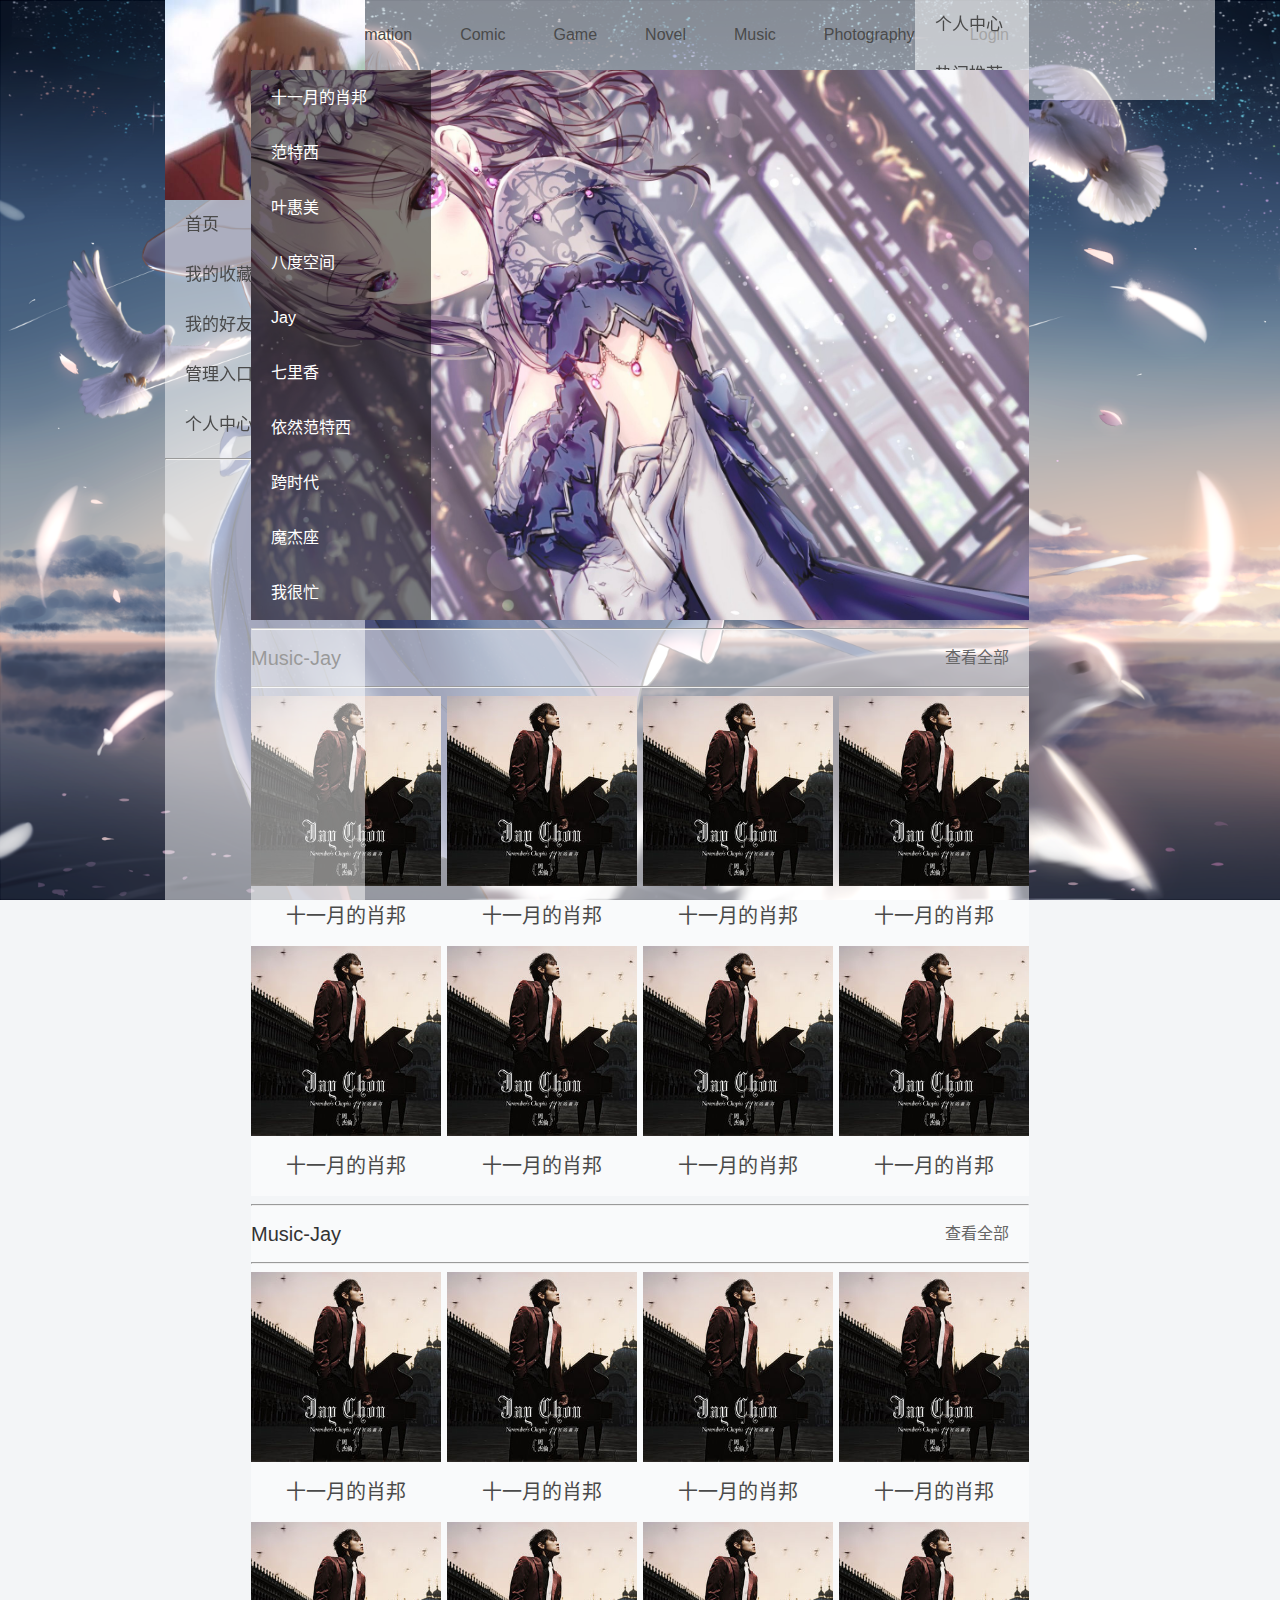
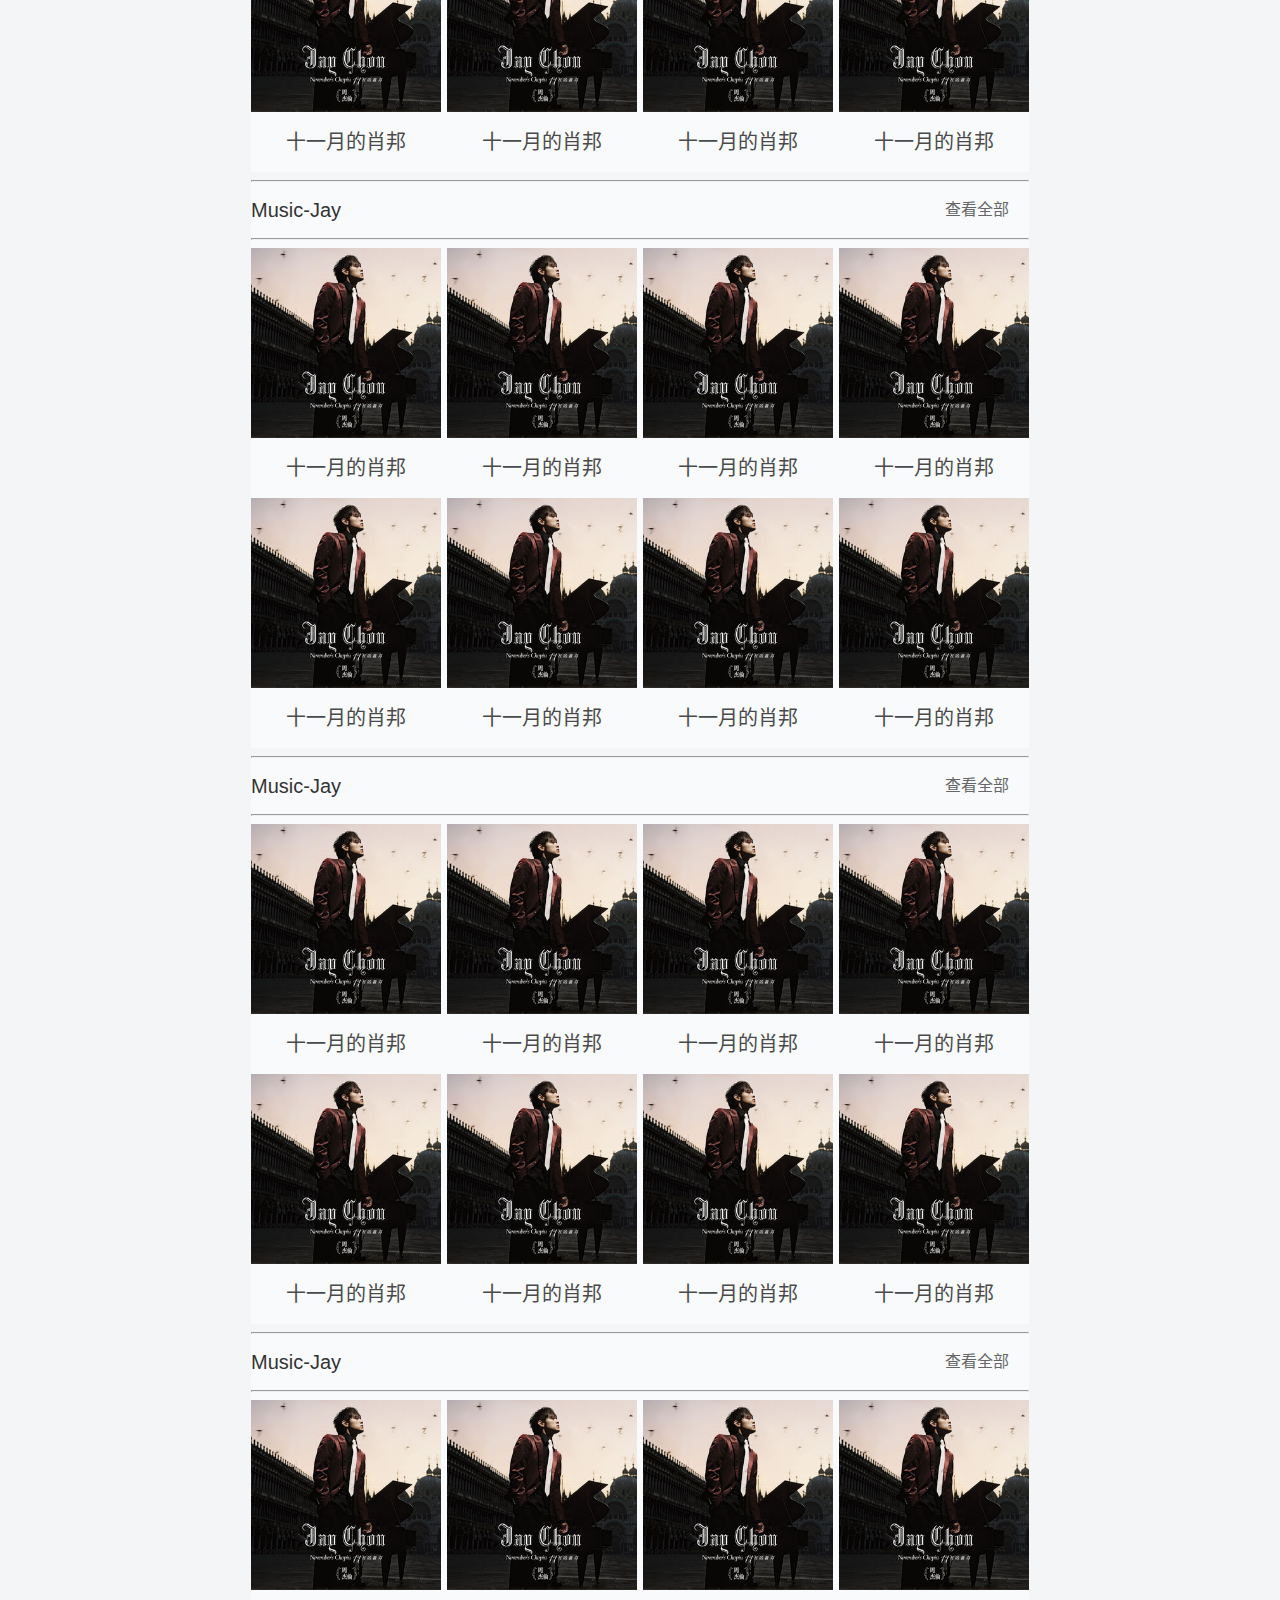
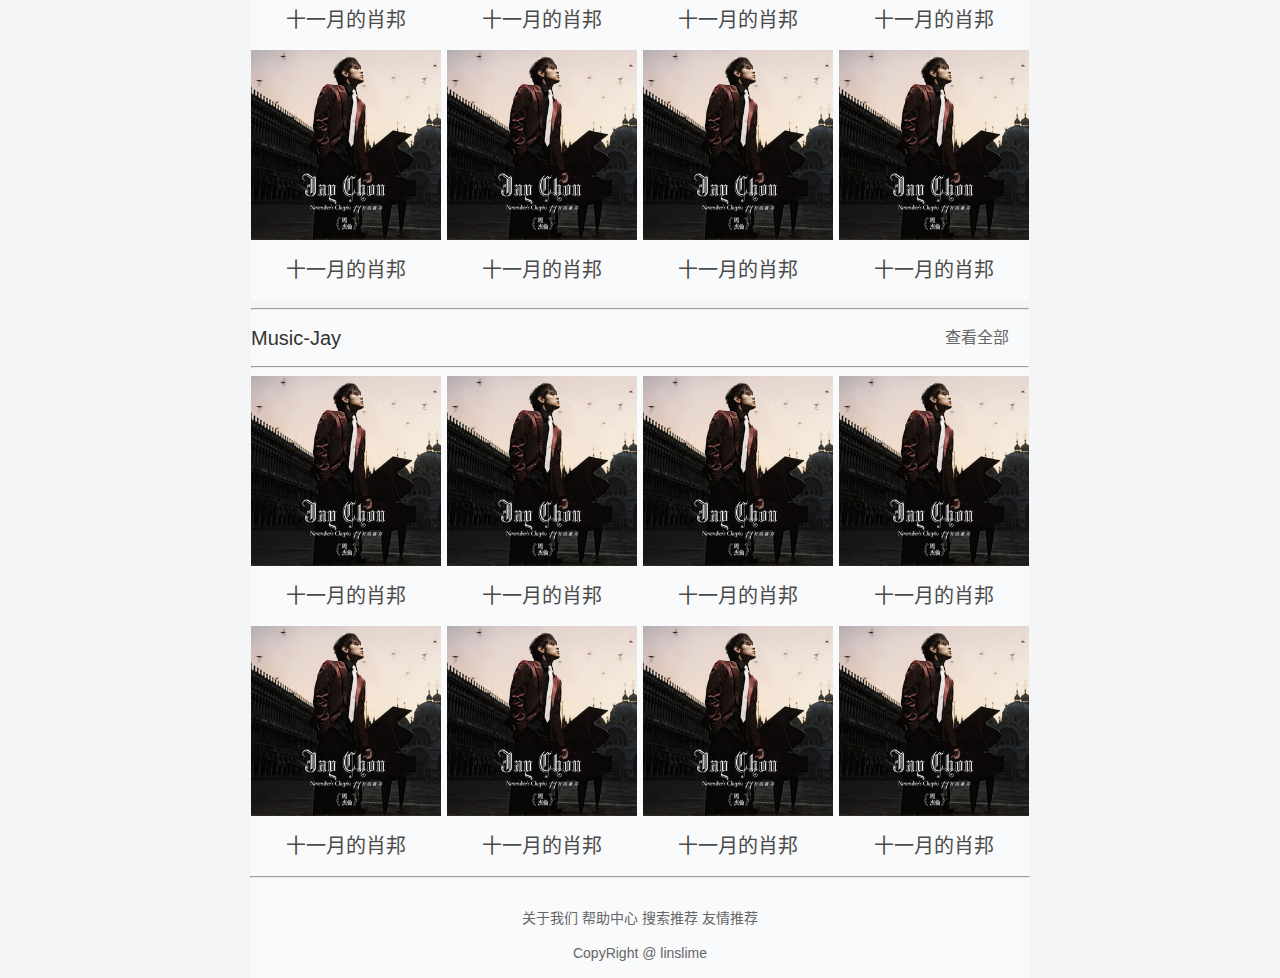
<file: index.html>
<!DOCTYPE html>
<html lang="zh-CN">
<head>
    <meta charset="UTF-8">
    <meta http-equiv="X-UA-Compatible" content="IE=edge">
    <meta name="viewport" content="width=device-width, initial-scale=1.0">
    <title>SPARKLE</title>
    <meta name="description" content="linslime的个人主页">
    <meta name="keywords" content="ACGN">
    <link rel="shortcut icon" href="favicon.ico" type="image/x-icon">
    <link rel="stylesheet" href="./css/base.css">
    <link rel="stylesheet" href="./css/common.css">
    <link rel="stylesheet" href="./css/index.css">
    <link rel="stylesheet" href="./css/linslime.css">
    
        
</head>
<body>
    <!-- 头部文件 -->
    <header>
        <!-- 主导航模块 -->
        <div class="SPARKLE-main-nav container" >
           <!-- 导航  -->
            <nav class="fl">
                <ul>
                    <li><a href="./index.html">首页</a></li>
                    <li><a href="javascript:;">Animation</a></li>
                    <li><a href="javascript:;">Comic</a></li>
                    <li><a href="javascript:;">Game</a></li>
                    <li><a href="./novel.html">Novel</a></li>
                    <li><a href="javascript:;">Music</a></li>
                    <li><a href="javascript:;">Photography</a></li>
                </ul>
                
            </nav>
            <div class="shortcut fr">
                <a href="./Login.html">Login</a>
            </div>
        </div>
        <div class="SPARKLE-left-nav container-fluid">
            <div class="logo">
                <img src="./images/logo.jpg" alt="">
            </div >
            <div class="row">
                <nav class="navbar navbar-inverse navbar-static-top">
                    <div class="container">
                        <ul class="nav navbar-nav navbar-right">
                            <li><a href="./index.html">首页</a></li>
                            <li><a href="#">我的收藏</a></li>
                            <li><a href="#">我的好友</a></li>
                            <li><a href="#">管理入口</a></li>
                            <li><a  href="./linslime.html">个人中心</a></li>
                        </ul>
                    </div>
                </nav>
            </div>
            <!-- 网站右侧栏 -->
            <div class="SPARKLE-right">
                <div class="row">
                    <nav class="">
                        <div class="">
                            <ul class="">
                                <li><a class="spa-route" href="/posts">个人中心</a></li>
                                <li><a class="spa-route" href="/about">热门推荐</a></li>
                            </ul>
                        </div>
                    </nav>
                </div>
                <div class="spa-content"></div> 
            </div>
            
            <hr>
        </div>
        
       
        <script src="./js/jQuery.js"></script>
        <script src="./js/SimpleRoute.js"></script>
        <script src="./js/app.js"></script>
    </header> 
    <!-- 网站入口 -->
    <div class="SPARKLE-entry container">
        <div class="container">
            <!-- 轮播图 -->
            <ul class="banner">
                <li>
                    <a href="#">
                        <img src="./images/banner.jpg" alt="" >
                    </a>
                </li>
            </ul>

            <!-- 模块分类侧边栏 -->
            <aside class="category">
                <ul>
                    <li><a href="#">十一月的肖邦</a></li>
                    <li><a href="#">范特西</a></li>
                    <li><a href="#">叶惠美</a></li>
                    <li><a href="#">八度空间</a></li>
                    <li><a href="#">Jay</a></li>
                    <li><a href="#">七里香</a></li>
                    <li><a href="#">依然范特西</a></li>
                    <li><a href="#">跨时代</a></li>
                    <li><a href="#">魔杰座</a></li>
                    <li><a href="#">我很忙</a></li>
                </ul>
            </aside>
        </div>
    </div>
    <!-- 网站右侧栏 -->
    <div class="SPARKLE-right">

    </div>
    <!-- Music模块 -->
    <div class="SPARKLE-Music-Jay container">
        <hr>
        <!-- Music模块的头部 -->
        <div class="music-hd">
            <!-- 左边的h2 -->
            <h2 class = "fl">
                Music-Jay
            </h2>
            <!-- 右侧的a -->
            <a href="#" class = "fr">查看全部</a>
        </div>

        <hr>
        
        <!-- Music模块的列表 -->
        <ul class="music-list">
            <li>
                <a href="#">
                    <img src="./images/image_1.jpg" alt="">
                    <h3>十一月的肖邦</h3>
                </a>
            </li>
            <li>
                <a href="#">
                    <img src="./images/image_1.jpg" alt="">
                    <h3>十一月的肖邦</h3>
                </a>
            </li>
            <li>
                <a href="#">
                    <img src="./images/image_1.jpg" alt="">
                    <h3>十一月的肖邦</h3>
                </a>
            </li>
            <li>
                <a href="#">
                    <img src="./images/image_1.jpg" alt="">
                    <h3>十一月的肖邦</h3>
                </a>
            </li>
        </ul>
        <ul class="music-list">
            <li>
                <a href="#">
                    <img src="./images/image_1.jpg" alt="">
                    <h3>十一月的肖邦</h3>
                </a>
            </li>
            <li>
                <a href="#">
                    <img src="./images/image_1.jpg" alt="">
                    <h3>十一月的肖邦</h3>
                </a>
            </li>
            <li>
                <a href="#">
                    <img src="./images/image_1.jpg" alt="">
                    <h3>十一月的肖邦</h3>
                </a>
            </li>
            <li>
                <a href="#">
                    <img src="./images/image_1.jpg" alt="">
                    <h3>十一月的肖邦</h3>
                </a>
            </li>
        </ul>
    </div>
    <div class="SPARKLE-Music-Jay container">
        <hr>
        <!-- Music模块的头部 -->
        <div class="music-hd">
            <!-- 左边的h2 -->
            <h2 class = "fl">
                Music-Jay
            </h2>
            <!-- 右侧的a -->
            <a href="#" class = "fr">查看全部</a>
        </div>

        <hr>
        
        <!-- Music模块的列表 -->
        <ul class="music-list">
            <li>
                <a href="#">
                    <img src="./images/image_1.jpg" alt="">
                    <h3>十一月的肖邦</h3>
                </a>
            </li>
            <li>
                <a href="#">
                    <img src="./images/image_1.jpg" alt="">
                    <h3>十一月的肖邦</h3>
                </a>
            </li>
            <li>
                <a href="#">
                    <img src="./images/image_1.jpg" alt="">
                    <h3>十一月的肖邦</h3>
                </a>
            </li>
            <li>
                <a href="#">
                    <img src="./images/image_1.jpg" alt="">
                    <h3>十一月的肖邦</h3>
                </a>
            </li>
        </ul>
        <ul class="music-list">
            <li>
                <a href="#">
                    <img src="./images/image_1.jpg" alt="">
                    <h3>十一月的肖邦</h3>
                </a>
            </li>
            <li>
                <a href="#">
                    <img src="./images/image_1.jpg" alt="">
                    <h3>十一月的肖邦</h3>
                </a>
            </li>
            <li>
                <a href="#">
                    <img src="./images/image_1.jpg" alt="">
                    <h3>十一月的肖邦</h3>
                </a>
            </li>
            <li>
                <a href="#">
                    <img src="./images/image_1.jpg" alt="">
                    <h3>十一月的肖邦</h3>
                </a>
            </li>
        </ul>
    </div> 
    <div class="SPARKLE-Music-Jay container">
        <hr>
        <!-- Music模块的头部 -->
        <div class="music-hd">
            <!-- 左边的h2 -->
            <h2 class = "fl">
                Music-Jay
            </h2>
            <!-- 右侧的a -->
            <a href="#" class = "fr">查看全部</a>
        </div>

        <hr>
        
        <!-- Music模块的列表 -->
        <ul class="music-list">
            <li>
                <a href="#">
                    <img src="./images/image_1.jpg" alt="">
                    <h3>十一月的肖邦</h3>
                </a>
            </li>
            <li>
                <a href="#">
                    <img src="./images/image_1.jpg" alt="">
                    <h3>十一月的肖邦</h3>
                </a>
            </li>
            <li>
                <a href="#">
                    <img src="./images/image_1.jpg" alt="">
                    <h3>十一月的肖邦</h3>
                </a>
            </li>
            <li>
                <a href="#">
                    <img src="./images/image_1.jpg" alt="">
                    <h3>十一月的肖邦</h3>
                </a>
            </li>
        </ul>
        <ul class="music-list">
            <li>
                <a href="#">
                    <img src="./images/image_1.jpg" alt="">
                    <h3>十一月的肖邦</h3>
                </a>
            </li>
            <li>
                <a href="#">
                    <img src="./images/image_1.jpg" alt="">
                    <h3>十一月的肖邦</h3>
                </a>
            </li>
            <li>
                <a href="#">
                    <img src="./images/image_1.jpg" alt="">
                    <h3>十一月的肖邦</h3>
                </a>
            </li>
            <li>
                <a href="#">
                    <img src="./images/image_1.jpg" alt="">
                    <h3>十一月的肖邦</h3>
                </a>
            </li>
        </ul>
    </div>
    <div class="SPARKLE-Music-Jay container">
        <hr>
        <!-- Music模块的头部 -->
        <div class="music-hd">
            <!-- 左边的h2 -->
            <h2 class = "fl">
                Music-Jay
            </h2>
            <!-- 右侧的a -->
            <a href="#" class = "fr">查看全部</a>
        </div>

        <hr>
        
        <!-- Music模块的列表 -->
        <ul class="music-list">
            <li>
                <a href="#">
                    <img src="./images/image_1.jpg" alt="">
                    <h3>十一月的肖邦</h3>
                </a>
            </li>
            <li>
                <a href="#">
                    <img src="./images/image_1.jpg" alt="">
                    <h3>十一月的肖邦</h3>
                </a>
            </li>
            <li>
                <a href="#">
                    <img src="./images/image_1.jpg" alt="">
                    <h3>十一月的肖邦</h3>
                </a>
            </li>
            <li>
                <a href="#">
                    <img src="./images/image_1.jpg" alt="">
                    <h3>十一月的肖邦</h3>
                </a>
            </li>
        </ul>
        <ul class="music-list">
            <li>
                <a href="#">
                    <img src="./images/image_1.jpg" alt="">
                    <h3>十一月的肖邦</h3>
                </a>
            </li>
            <li>
                <a href="#">
                    <img src="./images/image_1.jpg" alt="">
                    <h3>十一月的肖邦</h3>
                </a>
            </li>
            <li>
                <a href="#">
                    <img src="./images/image_1.jpg" alt="">
                    <h3>十一月的肖邦</h3>
                </a>
            </li>
            <li>
                <a href="#">
                    <img src="./images/image_1.jpg" alt="">
                    <h3>十一月的肖邦</h3>
                </a>
            </li>
        </ul>
    </div>
    <div class="SPARKLE-Music-Jay container">
        <hr>
        <!-- Music模块的头部 -->
        <div class="music-hd">
            <!-- 左边的h2 -->
            <h2 class = "fl">
                Music-Jay
            </h2>
            <!-- 右侧的a -->
            <a href="#" class = "fr">查看全部</a>
        </div>

        <hr>
        
        <!-- Music模块的列表 -->
        <ul class="music-list">
            <li>
                <a href="#">
                    <img src="./images/image_1.jpg" alt="">
                    <h3>十一月的肖邦</h3>
                </a>
            </li>
            <li>
                <a href="#">
                    <img src="./images/image_1.jpg" alt="">
                    <h3>十一月的肖邦</h3>
                </a>
            </li>
            <li>
                <a href="#">
                    <img src="./images/image_1.jpg" alt="">
                    <h3>十一月的肖邦</h3>
                </a>
            </li>
            <li>
                <a href="#">
                    <img src="./images/image_1.jpg" alt="">
                    <h3>十一月的肖邦</h3>
                </a>
            </li>
        </ul>
        <ul class="music-list">
            <li>
                <a href="#">
                    <img src="./images/image_1.jpg" alt="">
                    <h3>十一月的肖邦</h3>
                </a>
            </li>
            <li>
                <a href="#">
                    <img src="./images/image_1.jpg" alt="">
                    <h3>十一月的肖邦</h3>
                </a>
            </li>
            <li>
                <a href="#">
                    <img src="./images/image_1.jpg" alt="">
                    <h3>十一月的肖邦</h3>
                </a>
            </li>
            <li>
                <a href="#">
                    <img src="./images/image_1.jpg" alt="">
                    <h3>十一月的肖邦</h3>
                </a>
            </li>
        </ul>
    </div>
    <div class="SPARKLE-Music-Jay container">
        <hr>
        <!-- Music模块的头部 -->
        <div class="music-hd">
            <!-- 左边的h2 -->
            <h2 class = "fl">
                Music-Jay
            </h2>
            <!-- 右侧的a -->
            <a href="#" class = "fr">查看全部</a>
        </div>

        <hr>
        
        <!-- Music模块的列表 -->
        <ul class="music-list">
            <li>
                <a href="#">
                    <img src="./images/image_1.jpg" alt="">
                    <h3>十一月的肖邦</h3>
                </a>
            </li>
            <li>
                <a href="#">
                    <img src="./images/image_1.jpg" alt="">
                    <h3>十一月的肖邦</h3>
                </a>
            </li>
            <li>
                <a href="#">
                    <img src="./images/image_1.jpg" alt="">
                    <h3>十一月的肖邦</h3>
                </a>
            </li>
            <li>
                <a href="#">
                    <img src="./images/image_1.jpg" alt="">
                    <h3>十一月的肖邦</h3>
                </a>
            </li>
        </ul>
        <ul class="music-list">
            <li>
                <a href="#">
                    <img src="./images/image_1.jpg" alt="">
                    <h3>十一月的肖邦</h3>
                </a>
            </li>
            <li>
                <a href="#">
                    <img src="./images/image_1.jpg" alt="">
                    <h3>十一月的肖邦</h3>
                </a>
            </li>
            <li>
                <a href="#">
                    <img src="./images/image_1.jpg" alt="">
                    <h3>十一月的肖邦</h3>
                </a>
            </li>
            <li>
                <a href="#">
                    <img src="./images/image_1.jpg" alt="">
                    <h3>十一月的肖邦</h3>
                </a>
            </li>
        </ul>
    </div>
    <!-- 底部模块 -->
    <footer>
        
        <!-- 版权信息 -->
        <hr class="container">
        <div class="SPARKLE-copyright container">
            
            <div class="container">
                <p>
                    <a href="#">关于我们</a>
                    <a href="#">帮助中心</a>
                    <a href="#">搜索推荐</a>
                    <a href="#">友情推荐</a>
                </p>
                <p>CopyRight @ <a href="#">linslime</a></p>
            </div>
        </div>
    </footer>
</body>
</html>
</file>
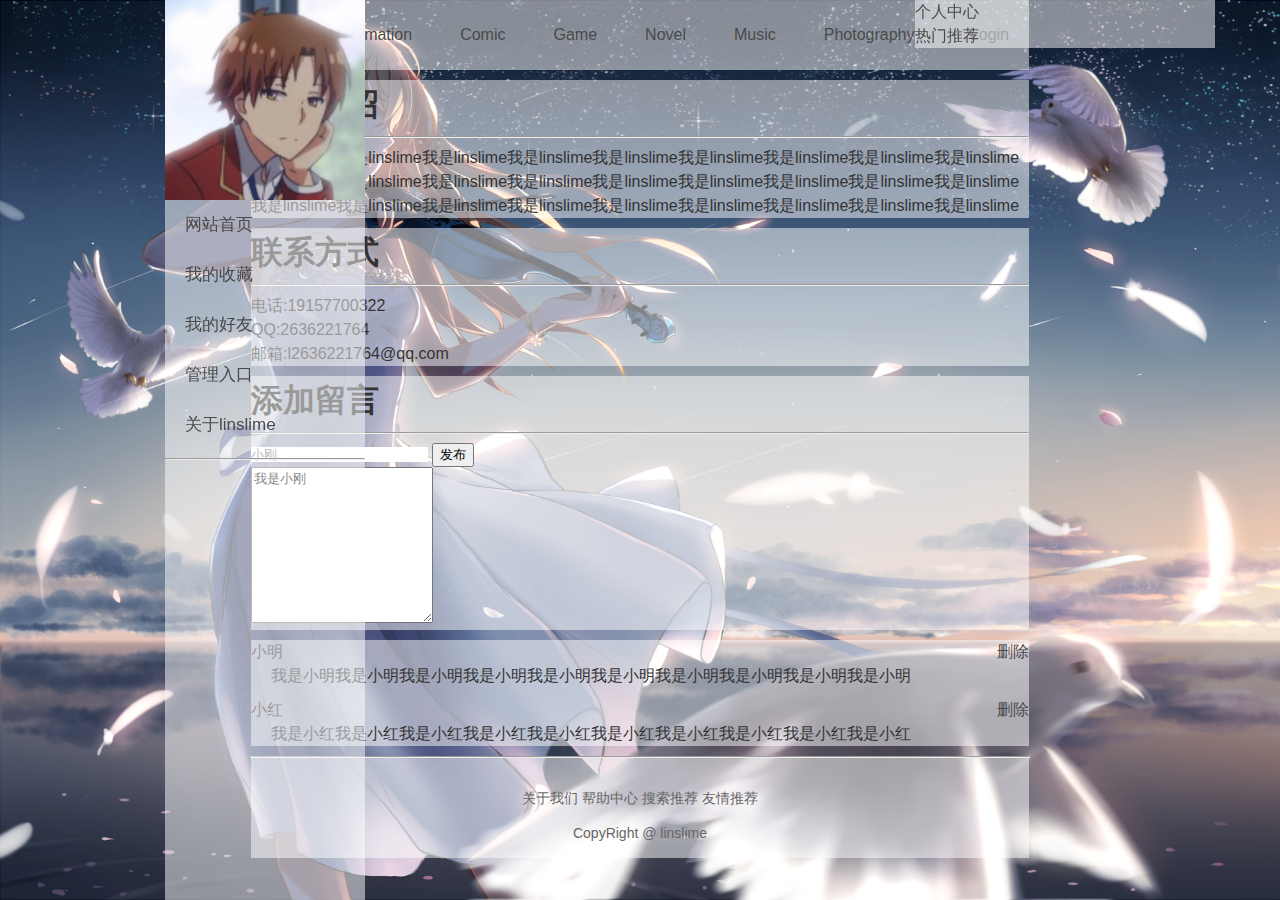
<file: linslime.html>
<!DOCTYPE html>
<html lang="en">
<head>
    <meta charset="UTF-8">
    <meta http-equiv="X-UA-Compatible" content="IE=edge">
    <meta name="viewport" content="width=device-width, initial-scale=1.0">
    <title>linslime</title>
    <meta name="description" content="linslime的个人主页">
    <meta name="keywords" content="ACGN">
    <link rel="shortcut icon" href="favicon.ico" type="image/x-icon">
    <link rel="stylesheet" href="./css/base.css">
    <link rel="stylesheet" href="./css/common.css">
    <link rel="stylesheet" href="./css/index.css">
    <link rel="stylesheet" href="./css/linslime.css">
</head>
<body>
     <!-- 头部文件 -->
     <header>
        <!-- 主导航模块 -->
        <div class="SPARKLE-main-nav container" >
           <!-- 导航  -->
            <nav class="fl">
                <ul>
                    <li><a href="./index.html">首页</a></li>
                    <li><a href="javascript:;">Animation</a></li>
                    <li><a href="javascript:;">Comic</a></li>
                    <li><a href="javascript:;">Game</a></li>
                    <li><a href="./novel.html">Novel</a></li>
                    <li><a href="javascript:;">Music</a></li>
                    <li><a href="javascript:;">Photography</a></li>
                </ul>
                
            </nav>
            <div class="shortcut fr">
                <a href="./Login.html">Login</a>
            </div>
        </div>
        <div class="SPARKLE-left-nav">
            <div class="logo">
                <img src="./images/logo.jpg" alt="">
            </div>
            
            <nav>
                <ul>
                    <li><a href="./index.html">网站首页</a></li>
                    <li><a href="#">我的收藏</a></li>
                    <li><a href="#">我的好友</a></li>
                    <li><a href="#">管理入口</a></li>
                    <li><a href="./linslime.html">关于linslime</a></li>
                </ul>
            </nav>
            <hr>
        </div>
        <!-- 网站右侧栏 -->
        <div class="SPARKLE-right">
            <div class="row">
                <nav class="">
                    <div class="">
                        <ul class="">
                            <li><a class="spa-route" href="/posts">个人中心</a></li>
                            <li><a class="spa-route" href="/about">热门推荐</a></li>
                            
                        </ul>
                    </div>
                </nav>
            </div>
            <div class="spa-content"></div> 
        </div>
        
        
    </div>
    
   
    <script src="./js/jQuery.js"></script>
    <script src="./js/SimpleRoute.js"></script>
    <script src="./js/app.js"></script>
    </header> 
    <!-- <hr class="container">
    <hr class="container"> -->
     <div class = "selfintro container">
         <h1>个人介绍</h1>
         <hr>
         <p>我是linslime我是linslime我是linslime我是linslime我是linslime我是linslime我是linslime我是linslime我是linslime我是linslime我是linslime我是linslime我是linslime我是linslime我是linslime我是linslime我是linslime我是linslime我是linslime我是linslime我是linslime我是linslime我是linslime我是linslime我是linslime我是linslime我是linslime</p>
     </div>

     <div class = "contact container">
         <h1>联系方式</h1>
         <hr>
         <ul>
             <li><span>电话:</span>19157700322</li>
             <li><span>QQ:</span>2636221764</li>
             <li><span>邮箱:</span>l2636221764@qq.com</li>
         </ul>
     </div>

     <div class = "message container">
         <h1>添加留言</h1>
         <hr>
         <div  >
             <div>
                <input id = "myname" type="text"  placeholder="小刚">
                <!-- <textarea name="" id="myname" cols="10" rows="1">小刚</textarea> -->
                <button id = "messagesend">发布</button>
             </div>
            
            <!--  -->
            <textarea name="" id="text" cols="" rows="10">我是小刚</textarea>
         </div>
     </div>
     <div class = "message-board container">
         <ul class = "message-list" id = "message-list">
             <li>
                <span>小明</span>
                <a href="javascript:;">删除</a>
                <br>
                 <p>我是小明我是小明我是小明我是小明我是小明我是小明我是小明我是小明我是小明我是小明</p>
             </li>
             <li>
                <span>小红</span>
                <a href="javascript:;">删除</a>
                <br>
                 <p>我是小红我是小红我是小红我是小红我是小红我是小红我是小红我是小红我是小红我是小红</p>
             </li>
         </ul>
         <script>
             var btn = document.getElementById("messagesend");
             var text = document.getElementById('text');
             var ul = document.getElementById('message-list');
             var myname = document.getElementById('myname');
             console.log(myname);
             btn.onclick = function(){
                 if(text.value == ''){
                     alert('您没有输入内容');
                     return false;
                 }else if(myname.value == ''){
                     alert('您没有输入昵称');
                     return false;
                 }else{
                     var li = document.createElement('li');
                     var span = document.createElement('span');
                     var br=document.createElement('br');
                     var p=document.createElement('p');
                     p.innerHTML = text.value ;
                    
                     span.innerHTML = myname.value + "<a href='javascript:;'>删除</a>";
                    
                     ul.insertBefore(li,ul.children[0]);
                     li.appendChild(span);
                     li.appendChild(br);
                     li.appendChild(p);
                     var as = document.querySelectorAll('a');
                     for(var i = 0;i < as.length; i++){
                         as[i].onclick = function(){
                            ul.removeChild(li);
                         }
                     }
                 }
                 
             }
         </script>
     </div>
       <!-- 底部模块 -->
    <footer>
        
        <!-- 版权信息 -->
        <hr class="container">
        <div class="SPARKLE-copyright container">
            
            <div class="container">
                <p>
                    <a href="#">关于我们</a>
                    <a href="#">帮助中心</a>
                    <a href="#">搜索推荐</a>
                    <a href="#">友情推荐</a>
                </p>
                <p>CopyRight @ <a href="#">linslime</a></p>
            </div>
        </div>
    </footer>
</body>
</html>
</file>
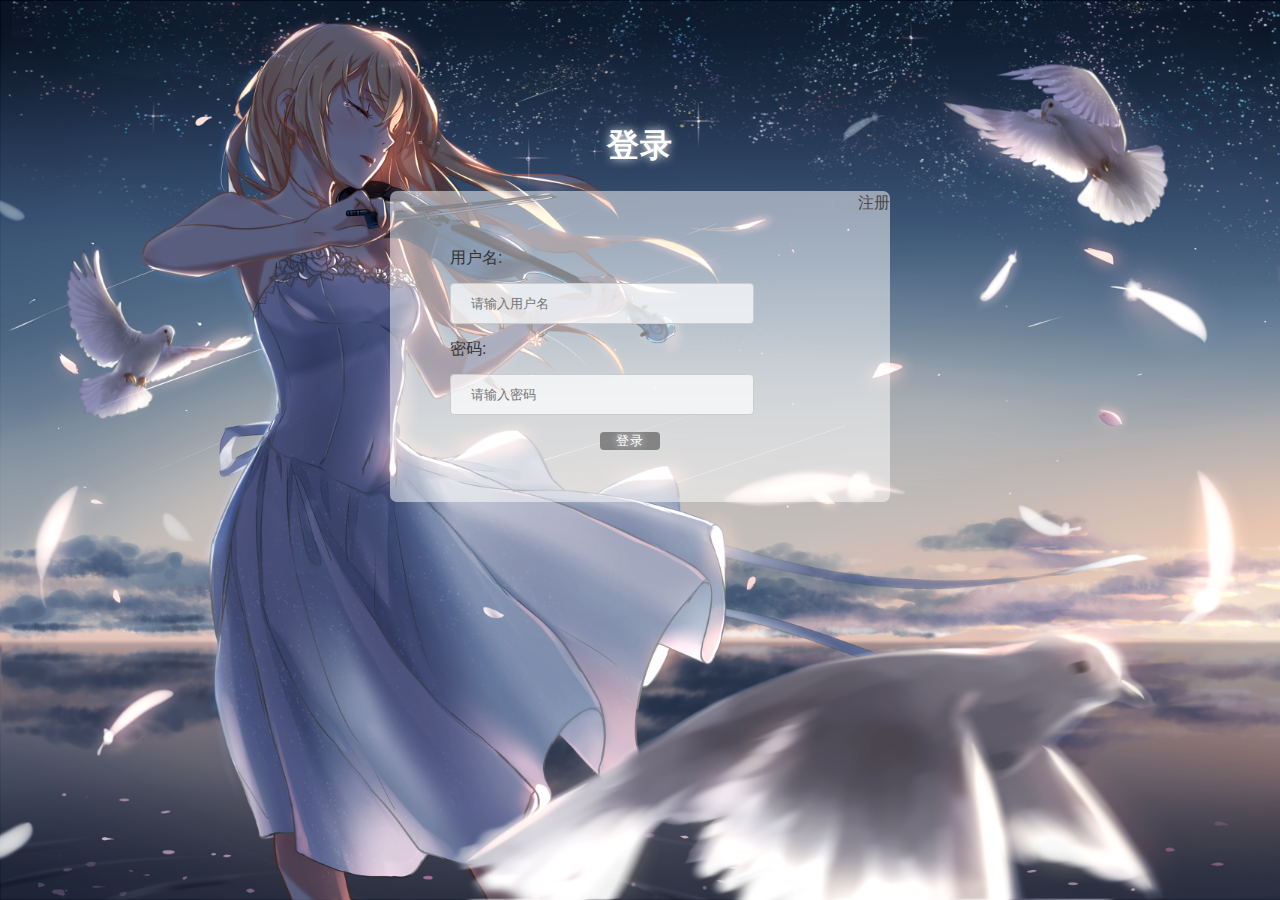
<file: Login.html>
<!DOCTYPE html>
<html lang="en">
<head>
    <meta charset="UTF-8">
    <meta http-equiv="X-UA-Compatible" content="IE=edge">
    <meta name="viewport" content="width=device-width, initial-scale=1.0">
    <title>Document</title>
    <meta name="description" content="linslime的个人主页">
    <meta name="keywords" content="ACGN">
    <link rel="shortcut icon" href="favicon.ico" type="image/x-icon">
    <link rel="stylesheet" href="./css/base.css">
    <link rel="stylesheet" href="./css/common.css">
    <link rel="stylesheet" href="./css/Login.css">
</head>
<body>
   
    <div class="register_logo dl">
          <h1 >登录</h1>
          <div class="wholebox">
            <div class = "zc"><a href="./register.html">注册</a></div>
            
            <div class="contain">
            <form name="myForm" action="./index.html" onsubmit="return validateForm()" method="post">
              <div class="gap">
              <div class="box">
              <label for="user">用户名:</label>
              </div>
              <input type="text" id="user"  placeholder="请输入用户名" >
            </div>
          
            <div class="gap">
              <div class="box">
              <label for="password">密码:</label>
            </div>
              <input type="password" id="password"  placeholder="请输入密码" >
              </div>
              <input type="submit" value="登录" name='submit' id="submit">
            </form>
          </div>
          </div>
          </div>
        
          <script>
            var body_list = document.querySelector('body');
            var inputs = document.querySelectorAll('#submit');
            var divs = body_list.querySelectorAll('.register_logo');
            for(var i = 0; i < divs.length ;i++){
                lis[i].setAttribute('index', i);
                lis[i].onclick = function(){
                  var index = this.getAttribute('index');
                  for(var i = 0; i<divs.length;i++){
                    divs[i].style.display = 'none';
                  }
                  dis[index].style.display = 'block';
                }
            }
          </script>
        <script> 
          function testClk(){ 
            var obj = document.getElementById("org"); 
            var sel = document.getElementById("country"); 
            if (sel.value == "other") { 
              var input1 = document.createElement('input');
               input1.setAttribute('type', 'text');
                input1.setAttribute('name', 'countrywrite'); 
                obj.insertBefore(input1,null);
              } }
           </script> 
        
        <script>
          function validateForm(){
          var x=document.forms["myForm"]["name"].value;
          var matches = x.match(/\d+/g);
        if (matches != null) {
            alert('输入含有数字');
            return false;
        }
          }
          </script>
</body>
</html>
</file>
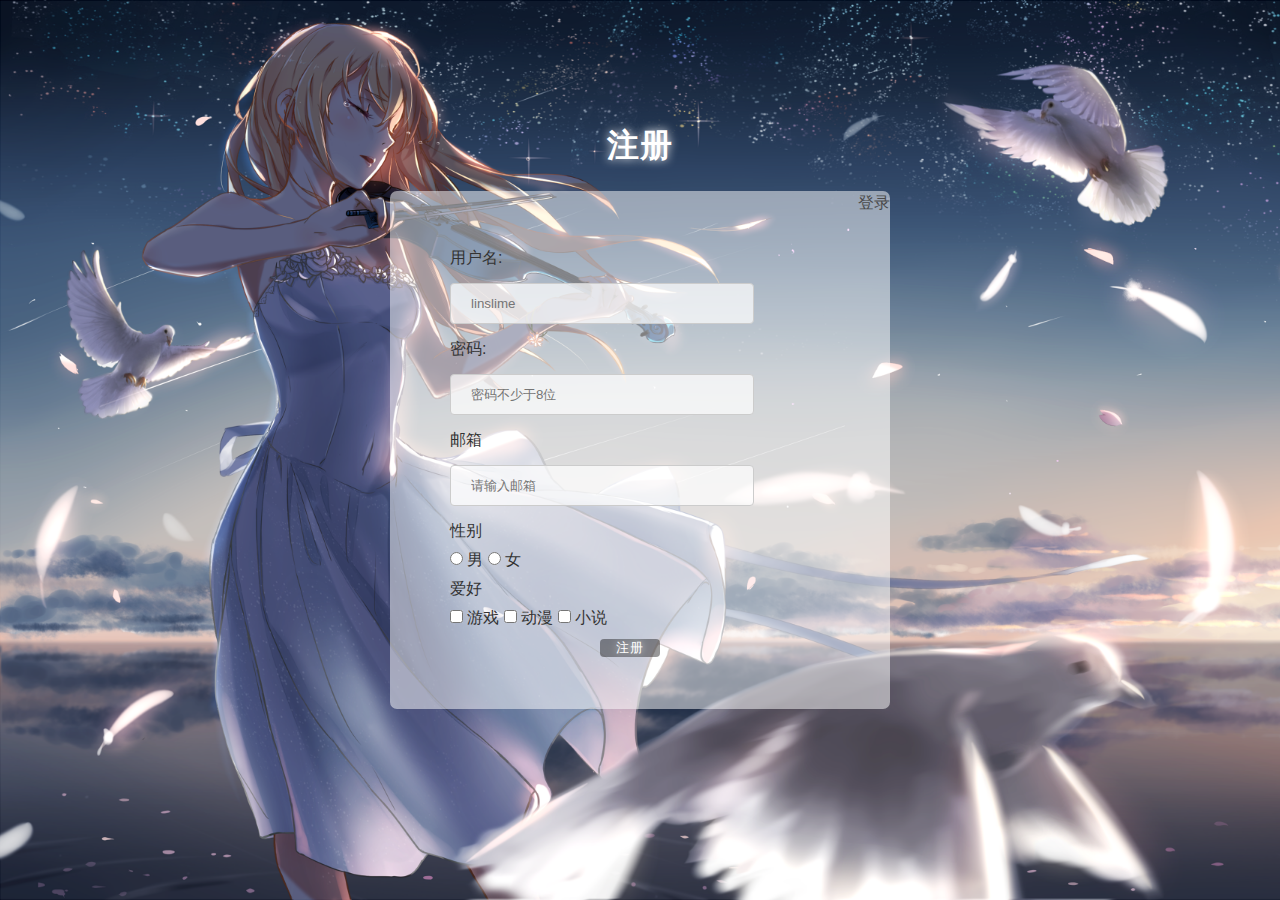
<file: register.html>
<!DOCTYPE html>
<html lang="en">
<head>
    <meta charset="UTF-8">
    <meta http-equiv="X-UA-Compatible" content="IE=edge">
    <meta name="viewport" content="width=device-width, initial-scale=1.0">
    <title>Document</title>
    <meta name="description" content="linslime的个人主页">
    <meta name="keywords" content="ACGN">
    <link rel="shortcut icon" href="favicon.ico" type="image/x-icon">
    <link rel="stylesheet" href="./css/base.css">
    <link rel="stylesheet" href="./css/common.css">
    <link rel="stylesheet" href="./css/Login.css">
</head>
<body>
    <div class="register_logo ">
        <h1 >注册</h1>
        <div class="wholebox">
            <div class = "zc"><a href="./Login.html">登录</a></div>
          <div class="contain">
          <form name="myForm"  method="post">
            <div class="gap">
            <div class="box">
            <label for="user">用户名:</label>
            </div>
            <input type="text" id="user"  placeholder="linslime" >
          </div>
        
          <div class="gap">
            <div class="box">
            <label for="password">密码:</label>
          </div>
            <input type="password" id="password"  placeholder="密码不少于8位" >
            </div>
            <div class="gap">
                <div class="box">
                <label for="user">邮箱</label>
                </div>
                <input type="email" id="user"  placeholder="请输入邮箱" >
              </div>
        
            <div class="gap">
          <div class="box">
            <laber for="sex">性别</laber>
          </div>
            <input type="radio" name="sex"  id="man1" value="1" />
              <label for="man1">男</label>
              <input type="radio" name="sex" id="man2" value="0" />
              <label for="man2">女</label>
              </div>
        
              <div class="gap">
              <div class="box">
              <label for="oeder">爱好</label>
              </div>
              <input id="a1" type="checkbox" name="love" value="a" />
              <label for="a1">游戏</label>
              <input id="b1" type="checkbox" name="love2" value="b" />
              <label for="b1">动漫</label>
              <input id="c1" type="checkbox"  name="love3" value="c"/>
              <label for="c1">小说</label>
              </div>
            <input type="submit" value="注册" name='submit' id="submit">
          </form>
        </div>
        </div>
    </div>
   
          <script>
            var body_list = document.querySelector('body');
            var inputs = document.querySelectorAll('#submit');
            var divs = body_list.querySelectorAll('.register_logo');
            for(var i = 0; i < divs.length ;i++){
                lis[i].setAttribute('index', i);
                lis[i].onclick = function(){
                  var index = this.getAttribute('index');
                  for(var i = 0; i<divs.length;i++){
                    divs[i].style.display = 'none';
                  }
                  dis[index].style.display = 'block';
                }
            }
          </script>
        <script> 
          function testClk(){ 
            var obj = document.getElementById("org"); 
            var sel = document.getElementById("country"); 
            if (sel.value == "other") { 
              var input1 = document.createElement('input');
               input1.setAttribute('type', 'text');
                input1.setAttribute('name', 'countrywrite'); 
                obj.insertBefore(input1,null);
              } }
           </script> 
        
        <script>
          function validateForm(){
          var x=document.forms["myForm"]["name"].value;
          var matches = x.match(/\d+/g);
        if (matches != null) {
            alert('输入含有数字');
            return false;
        }
          }
          </script>
</body>
</html>
</file>
<file: css/base.css>
/* 去除常见标签默认的 margin 和 padding */
body,
h1,
h2,
h3,
h4,
h5,
h6,
p,
ul,
ol,
li,
dl,
dt,
dd,
input {
  margin: 0;
  padding: 0;
}

/* 设置网页统一的字体大小、行高、字体系列相关属性 */
body {
  font: 16px/1.5 "Helvetica Neue", Helvetica, Arial, "Microsoft Yahei",
    "Hiragino Sans GB", "Heiti SC", "WenQuanYi Micro Hei", sans-serif;
  color: #333;
  /*加载背景图*/   /* 背景图不平铺 */
  background:url("../images/background.png")  no-repeat 0 0;  

  /* 让背景图基于容器大小伸缩 */
  background-size:cover;  

  /* 当内容高度大于图片高度时，背景图像的位置相对于viewport固定 */
  background-attachment:fixed;           

  /* 设置背景颜色，背景图加载过程中会显示背景色 */
  background-color:#f3f5f7;   
}

/* 去除列表默认样式 */
ul,
ol {
  list-style: none;
}

/* 去除默认的倾斜效果 */
em,
i {
  font-style: normal;
}

/* 去除a标签默认下划线，并设置默认文字颜色 */
a {
  text-decoration: none;
  color: #333;
}

/* 设置img的垂直对齐方式为居中对齐，去除img默认下间隙 */
img {
  vertical-align: middle;
}

/* 去除input默认样式 */
input {
  border: none;
  outline: none;
  color: #333;
}

/* 左浮动 */
.fl {
  float: left;
}

/* 右浮动 */
.fr {
  float: right;
}

/* 双伪元素清除法 */
.clearfix::before,
.clearfix::after {
  content: "";
  display: table;
}
.clearfix::after {
  clear: both;
}
</file>
<file: css/common.css>
/* 版新的公共类 */
.container{
    width:778px;
    margin: 0 auto;
}

/* 主导航模块：.SPARKLE-main-nav */
.SPARKLE-main-nav {
    height:70px;
    background-color: rgb(256,256,256,0.5);
}

.SPARKLE-main-nav nav{
    margin-left: 10px;
}

.SPARKLE-main-nav nav li{
    /* margin: 0 auto; */
   float:left;
   height:70px;
   margin-right: 48px;
   line-height: 70px;
}

.SPARKLE-main-nav nav a:hover {
    color: #51c4d3;
    border-bottom:1px solid #51c4d3;
    padding-bottom: 7px;
}

.SPARKLE-main-nav .shortcut{
    margin-right: 20px;
    line-height: 70px;
}

.SPARKLE-main-nav .search{
    width:172px;
    height:30px;
    margin-top:20px;
    margin-left:34px;
    /* ps */
    background-color: orange;
}

.SPARKLE-main-nav .search input{
    width:172px;
    height:30px;
    padding-left: 31px;
}
/*左侧导航栏*/
.SPARKLE-left-nav{
    position: fixed;
    top:0;
    bottom:0;
    width:200px;
    background-color:rgb(256,256,256,0.5);
    left:165px;
}
.SPARKLE-left-nav .logo{
    width:200px;
}
.SPARKLE-left-nav .logo img{
    width:200px;
}
.SPARKLE-left-nav nav li{
    height:50px;
    line-height: 50px;
    margin-left: 20px;
    font-size: 17px;
}
/* 网站右侧栏 */
.SPARKLE-right{
    position: fixed;
    top:0px;
    /* bottom:0; */
    width:300px;
    background-color:rgb(256,256,256,0.5);
    right:65px;
}

/* 版权信息 */
.SPARKLE-copyright{
    height: 100px;
    background-color:rgb(256,256,256,0.5);
}

.SPARKLE-copyright .container{
    height: 100px;
    padding-top:30px;
    box-sizing:border-box;
    text-align: center;
    font-size: 14px;
    color: #666;
}

.SPARKLE-copyright .container a{
    color:#666;
}

.SPARKLE-copyright .container p:first-child{
    height: 35px;
}

a{
	color: #4a4a4a;
	text-decoration: none;
	background-color: transparent;
}



span{
	line-height: 120%;
}
.block{
	/* border: 1px solid #a4cded; */
	margin-bottom: 5px;
}

.blocktitle{
	/* border-top: 2px solid #ffffff; */
	/* border-bottom: 1px solid #ffffff; */
	/* border-left: 2px solid #ffffff; */
	/* border-right: 1px solid #ffffff; */
	font-weight: bold;
	font-size: 14px;
	/* background: #d1e4fd; */
	/* color: #054e86;  */
	height: 26px; 
	line-height: 26px; 
	padding-left: 10px;
}

.blockcontent{
	/* border-top: 1px solid #a3bee8; */
	padding: 3px;
}
</file>
<file: css/index.css>
/* 网站入口：SPARKLE */
.SPARKLE-entry{
    height: 550px;
    background-color: rgb(245, 245, 245, 0.5);
}

.SPARKLE-entry .container{
    position: relative;
    height: 550px;
}

.SPARKLE-entry .container .banner img{
    height: 550px;
}

.SPARKLE-entry .container .category{
    /* 子觉父相 */
    position: absolute;
    left: 0;
    top: 0;
    width: 180px;
    height:550px;
    background-color: rgba(0,0,0,.5);
}

.SPARKLE-entry .category a{
    color:#fff;
}

.SPARKLE-entry .category li{
    height: 55px;
    padding-left: 20px;
    line-height:55px;
}

.SPARKLE-entry .category li:hover{
    background-color: #51c4d3;
}

.SPARKLE-Music-Jay {
    
    height: (40 + 250 * 1)px;
    background-color: rgb(256,256,256,0.5);
}

.SPARKLE-Music-Jay .music-hd{
    height: 40px;
    line-height: 40px;
}

.SPARKLE-Music-Jay .music-hd h2{
    height: 40px;
    font-size: 20px;
    font-weight: 400;
}


.SPARKLE-Music-Jay .music-hd a{
    color:#666;
    height: 40px;
}

.SPARKLE-Music-Jay .music-hd a::after{
    content:'';
    display: inline-block;
    width:7px;
    height:13px;
    margin-left: 13px;
    vertical-align: middle;
}

.SPARKLE-Music-Jay .music-list{
    height: 250px;
    text-align: center;
    display: block;
}

.SPARKLE-Music-Jay .music-list li{
    float:left;
    width:190px;
    height:250px;
    margin-right:6px;
}

.SPARKLE-Music-Jay .music-list li:last-child{
    margin-right:0;
}

.SPARKLE-Music-Jay .music-list li img{
    width: 100%;
}

.SPARKLE-Music-Jay .music-list li h3{
    height:30px;
    /* margin-top:22px; */
    font-size:20px;
    font-weight:400;
    line-height: 60px;
}

.SPARKLE-Music-Jay .music-list li p{
    /* color:#9a3e1f; */
    font-size:23px;
}

.SPARKLE-Music-Jay .music-list li span{
    font-size:17px;
}
</file>
<file: css/linslime.css>
.selfintro{
    margin-top: 10px;
    background-color: rgb(256,256,256,0.5);
}

.contact{
    margin-top: 10px;
    background-color: rgb(256,256,256,0.5);
}

.message{
    margin-top: 10px;
    background-color: rgb(256,256,256,0.5);
}

.message-board{
    margin-top: 10px;
    background-color: rgb(256,256,256,0.5);
}

.message-board .message-list li p{
    margin-left: 20px;
}

.message-board .message-list li{
    margin-bottom: 10px;
}

.message-board .message-list li a{
    float:right;
}
</file>
<file: css/Login.css>
input[type=text],select {
    width: 80%;
  padding: 12px 20px;
  margin: 8px 0;
  display: inline-block;
  border: 1px solid #ccc;
  border-radius: 4px;
  box-sizing: border-box;
  background-color: rgba(255,255,255,0.7);
}
input[type=password],select {
    width: 80%;
  padding: 12px 20px;
  margin: 8px 0;
  display: inline-block;
  border: 1px solid #ccc;
  border-radius: 4px;
  box-sizing: border-box;
  background-color: rgba(255,255,255,0.7);
}
input[type=email],select {
    width: 80%;
    padding: 12px 20px;
    margin: 8px 0;
    display: inline-block;
    border: 1px solid #ccc;
    border-radius: 4px;
    box-sizing: border-box;
    background-color: rgba(255,255,255,0.7);
  }
  input[type=submit] { 
  width: 15%;
  background-color: rgba(0, 0, 0, 0.4);
  color: #fff;
    text-shadow: 0 0 10px;
    letter-spacing: 1px;
    text-align: center;
  margin-left:40%;
  border: none;
  border-radius: 4px;
  cursor: pointer;
  
}
input[type=submit]:hover {
  background-color:rgba(0, 0, 0, 1) ;
}
input[type=reset]:hover {
  background-color: rgba(0, 0, 0, 1);
}
div {
  display: block;
}
.box
{
    width: 80%;
  margin-bottom: 5px;
}
.wholebox
{
    background-color: rgb(256,256,256,0.5);
  width:100%;
  border-radius: 7px;
  
}
.gap
{
  margin:5px 10px;
}
.contain
{
  padding: 50px 50px;
  display: block;
}
textarea {
  width: 80%;
  height: 150px;
  padding: 12px 20px;
  box-sizing: border-box;
  border: 2px solid #ccc;
  border-radius: 4px;
  background-color: rgba(255,255,255,0.7);
  font-size: 16px;
  resize: none;
}
.register_logo
{
    position: relative;
    width:500px;
    margin:auto;
    padding-bottom:100px;
}
.register_logo h1 {
    color: #fff;
    text-shadow: 0 0 10px;
    letter-spacing: 1px;
    text-align: center;
    padding-top: 100px;
}
h1 {
    display: block;
    margin-block-start: 0.67em;
    margin-block-end: 0.67em;
    margin-inline-start: 0px;
    margin-inline-end: 0px;
    font-weight: bold;
}
.link
{
  display: block;
  color:white;
  background-color: #4CAF50;
  padding: 14px 20px;
  margin: 8px 0;
  border: none;
  border-radius: 4px;
  cursor: pointer;
  text-align: center;
}
.link:hover
{
    background-color: #45a049;
}
a {
    text-decoration: none;
}



.zc{
  
  float:right;
}
</file>
